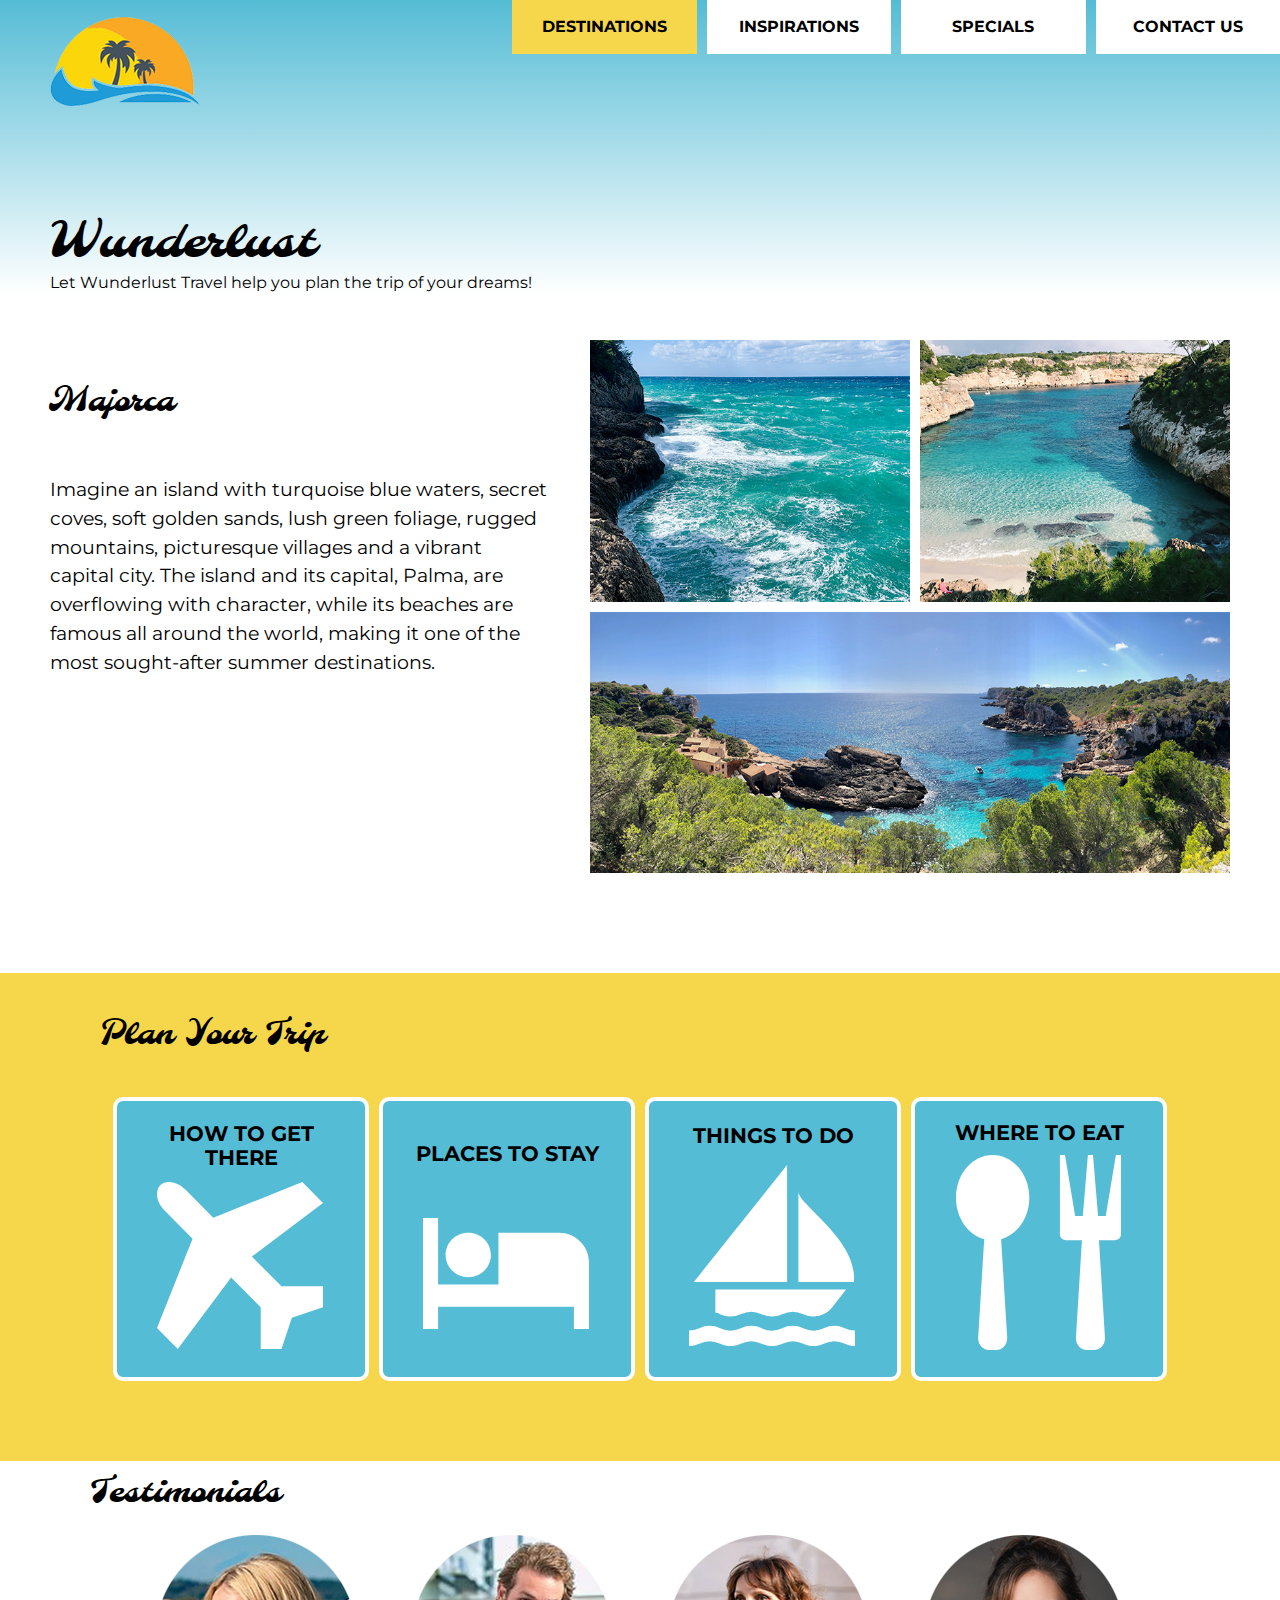
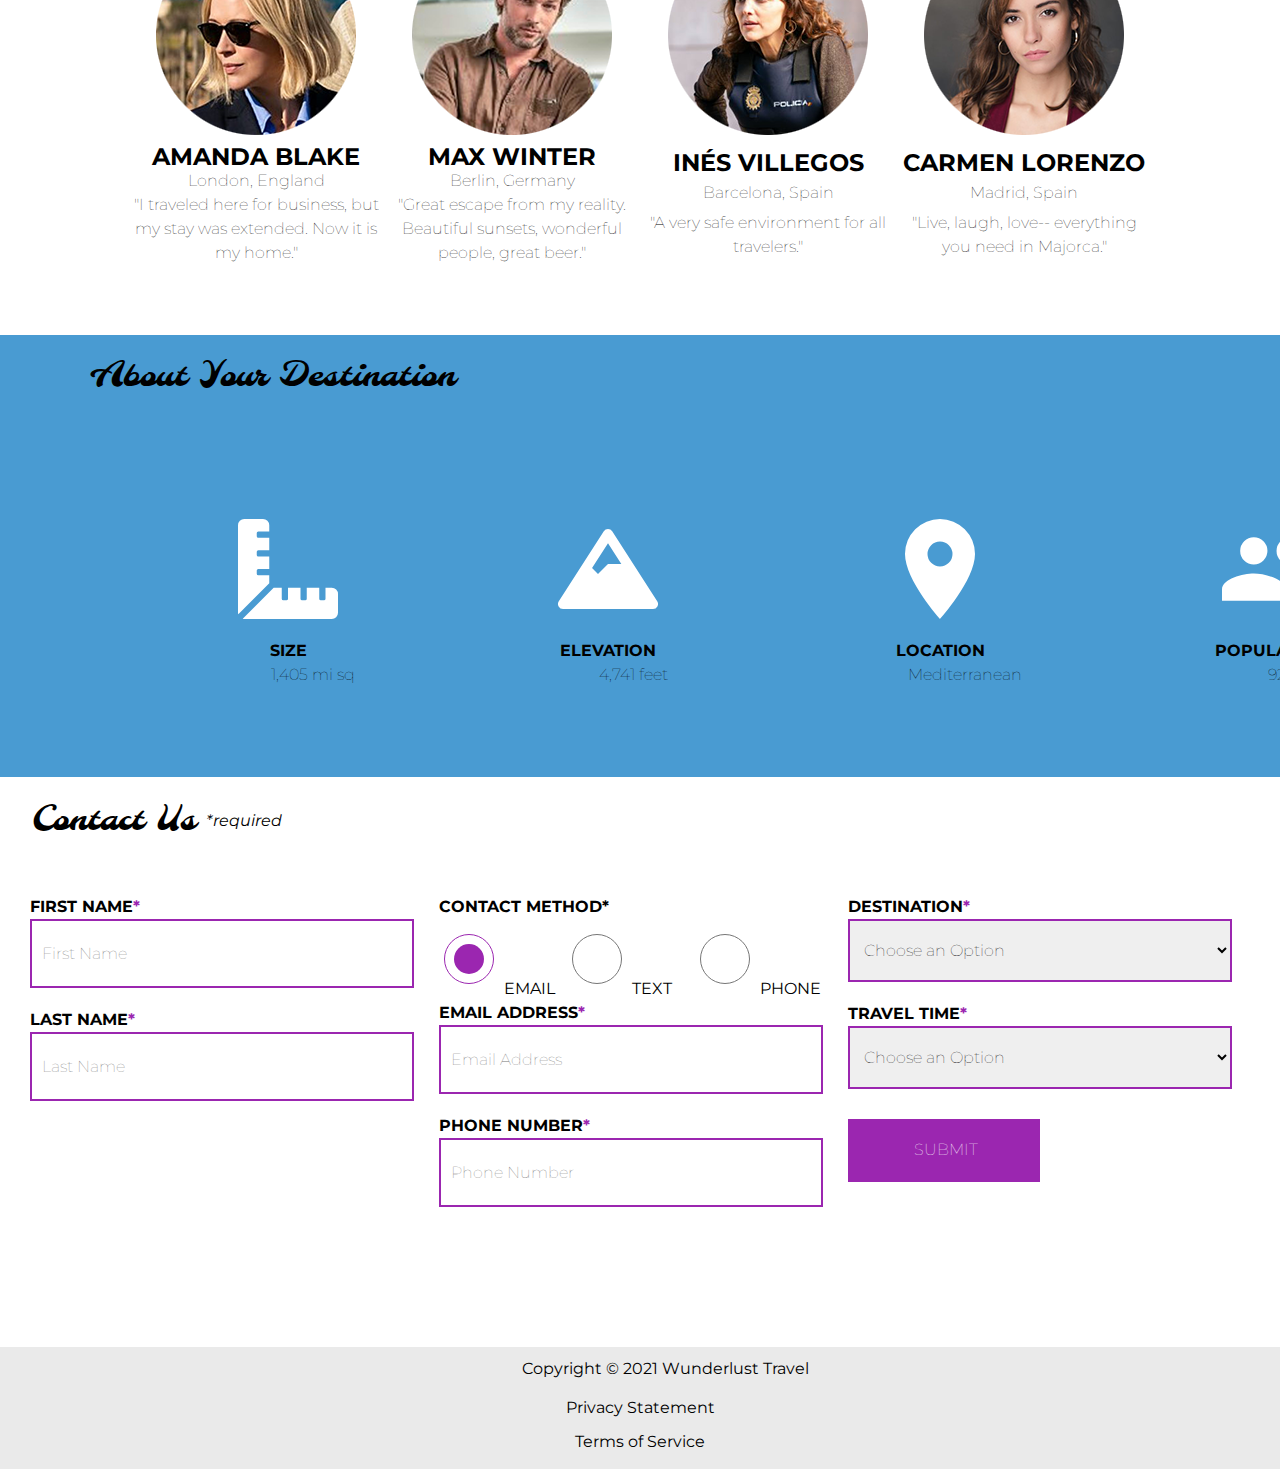
<file: index.html>
<!DOCTYPE html>
<html lang="en">
    <head>
        <meta charset="utf-8">
        <meta name="viewport" content="width=device-width, initial-scale=1">
        <meta name="author" content="Jessica Barnett, Christina Carrasquilla">
        <meta name="description" content="Let Wunderlust Travel take you to beautiful Majorca this year! Majorca is a beautiful island and offers beauty and fun to its visitors">
        <meta name="keywords" content="travel, majorca, beach, island, vacation, destination, getaway, restaurants in majorca, entertainment in majorca, testimonials from visitors">
        <title>Wunderlust Travel</title>
        <meta name="robots" content="index,follow">

        <!-- ~~~~~~~~~~ TWITTER CARD TAGS ~~~~~~~~~~ -->
        <meta name="twitter:card" content="summary_large_image">
        <meta name="twitter:site" content="@wunderlusttravel">
        <meta name="twitter:creator" content="@wunderlusttravel">
        <meta name="twitter:title" content="Wunderlust Travel: Majorca">
        <meta name="twitter:description" content="Let Wunderlust Travel take you to beautiful Majorca this year! Majorca is a beautiful island and offers beauty and fun to its visitors">
        <meta name="twitter:image" content="https://wunderlusttravel.com/images/majorca-cove.png">

        <!-- ~~~~~~~~~~ OPEN GRAPH META TAGS ~~~~~~~~~~ -->
        <meta property="og:title" content="See Majorca with Wunderlust Travel">
        <meta property="og:type" content="website">
        <meta property="og:image" content="https://wunderlusttravel.com/images/majorca-cove.png">
        <meta property="og:url" content="https://wunderlusttravel.com/majorca">
        <meta property="og:description" content="Let Wunderlust Travel take you to beautiful Majorca this year! Majorca is a beautiful island and offers beauty and fun to its visitors">
        <!-- ~~~~~~~~~~FAVICON ~~~~~~~~~~ -->
        <link rel="shortcut icon" href="images/favicon.png">

        <!-- ~~~~~~~~~~ GOOGLE FONTS ~~~~~~~~~~ -->
        <link rel="preconnect" href="https://fonts.googleapis.com">
        <link rel="preconnect" href="https://fonts.gstatic.com" crossorigin>
        <link href="https://fonts.googleapis.com/css2?family=Molle:ital@1&family=Montserrat:wght@400;600&display=swap" rel="stylesheet">
        <link href="styles.css" rel="stylesheet">
    </head>
    <body>
        <a id="skip" href="#main-content">Skip to Main Content</a>
        <!-- styling skip links: https://webaim.org/techniques/css/invisiblecontent/ -->
        <header>
            <a href="index.html" id="logo"><img src="images/logo.png" alt="The Wunderlust logo shows blue waves and the outline of two palm trees against an orange sun"></a>
            <h1>Wunderlust</h1>
			<p>Let Wunderlust Travel help you plan the trip of your dreams!</p>			
            <nav>
                <div id="menu-toggle">
                    <!-- responsive menu code from (with changes made to match mockups): https://css-tricks.com/three-css-alternatives-to-javascript-navigation/ -->
                    <h2 class="sr-only">Main Navigation</h2>
                    <!-- hidden but accessible headings from: https://webaim.org/techniques/css/invisiblecontent/ -->
                    <input name="toggle" id="toggle" type="checkbox">
                    <label for="toggle">Menu</label>
                    <ul>
                        <li class="active"><a href="#">Destinations</a></li>
                        <li><a href="#">Inspirations</a></li>
                        <li><a href="#">Specials</a></li>
                        <li><a href="#">Contact Us</a></li>
                    </ul>
                </div>
            </nav>
        </header>
        <main id="main-content">
            <article>
                <div id="intro">  
                    <h2>Majorca</h2>
                    <p>Imagine an island with turquoise blue waters, secret coves, soft golden sands, lush green foliage, rugged mountains, picturesque villages and a vibrant capital city. The island and its capital, Palma, are overflowing with character, while its beaches are famous all around the world, making it one of the most sought-after summer destinations.</p>
                    <div id="img-grid">
                        <img src="images/majorca-waves.png" alt="Turquoise blue waters with white wave caps crashing against a rock cliff">
                        <img src="images/majorca-beach.png" alt="A calm cove with turquoise waters calmly lapping at a light sand beach">
                        <picture>
                            <source srcset="images/majorca-cove-small.png"
                                media="(max-width: 500px)">
                            <img src="images/majorca-cove.png" alt="Deep blue water leading to the horizon with the island and trees in the foreground">
                        </picture>
                    </div>
                </div>  
                <section id="plan">
                    <h3>Plan Your Trip</h3>
                    <div>
                        <section>
                            <h4>How to Get There</h4>
                            <a href="#" title="Search for flights">
                                <img src="images/get.svg" alt="airplane icon">
                            </a>
                        </section>      
                        <section>
                            <h4>Places to Stay</h4>
                            <a href="#" title="Search for hotels">
                                <img src="images/stay.svg" alt="bed icon">
                            </a>
                        </section>
                        <section>
                            <h4>Things to Do</h4>
                            <a href="#" title="Search for Activities">
                                <img src="images/do.svg" alt="sailboat icon">
                            </a>                     
                        </section>    
                        <section>
                            <h4>Where to Eat</h4>
                            <a href="#" title="Search for Restaurants">
                                <img src="images/eat.svg" alt="fork and spoon icon">                         
                            </a>
                        </section>
                    </div>   
                </section>
                <section id="testimonials">
                    <h3>Testimonials</h3>
                    <div>
                        <section>
                            <img src="images/miranda-blake.png" alt="Miranda Blake has a blonde bob and is wearing dark sunglasses">
                            <h4>Amanda Blake</h4>
                            <p>London, England</p>
                            <q>"I traveled here for business, but my stay was extended. Now it is my home."</q>
                        </section>
                        <section>
                            <img src="images/max-winter.png" alt="Max Winter has dark blonde hair and a trimmed beard and mustache">
                            <h4>Max Winter</h4>
                            <p>Berlin, Germany</p>
                            <q>"Great escape from my reality. Beautiful sunsets, wonderful people, great beer."</q>
                        </section>
                        <section>
                            <img src="images/ines-villegoes.png" alt="Ines Villegos has shoulder-length, wavy, brown hair and is wearing a brown sweater"> 
                            <h4>Inés Villegos</h4> 
                            <p>Barcelona, Spain</p>
                            <q>"A very safe environment for all travelers."</q>
                        </section>
                        <section>
                            <img src="images/carmen-lorenzo.png" alt="Carmen Lorenzo has long, dark brown hair and is wearing gold hoop earrings">
                            <h4>Carmen Lorenzo</h4> 
                            <p>Madrid, Spain</p>
                            <q>"Live, laugh, love-- everything you need in Majorca."</q>
                        </section>
                    </div>
                </section>
                <section id="about">
                    <h3>About Your Destination</h3>
                    <div>
                        <section>
                            <img src="images/size.svg" alt="ruler icon">
                            <h4>Size</h4> 
                            <p>1,405 mi sq</p>
                        </section>
                        <section>
                            <img src="images/elevation.svg" alt="mountain icon">
                            <h4>Elevation</h4> 
                            <p>4,741 feet</p>
                        </section>
                        <section>
                            <img src="images/location.svg" alt="location pin icon">
                            <h4>Location</h4> 
                            <p>Mediterranean</p>
                        </section>
                        <section>
                            <img src="images/population.svg" alt="people icon">
                            <h4>Population</h4>
                            <p>923,608</p>
                        </section>
                    </div>  
                </section>
                <section id="contact">
                    <h3>Contact Us <span class="form-required">*required</span></h3>
                    <form method="post" action="https://wp.zybooks.com/form-viewer.php">
                        <div id="names">
                            <label for="fName">First Name<span class="required">*</span></label>
                            <input type="text" name="fName" id="fName" autocomplete="given-name" placeholder="First Name" required>
                            <!-- custom input styles from https://moderncss.dev/custom-css-styles-for-form-inputs-and-textareas/ -->
                            <label for="lName">Last Name<span class="required">*</span></label>
                            <input type="text" name="lName" id="lName" autocomplete="family-name" placeholder="Last Name" required>
                        </div>
                        <div id="nums">
                            <fieldset>
                                <legend>Contact Method<span class="required">*</span></legend>
                                <!-- custom radio button styles from https://moderncss.dev/pure-css-custom-styled-radio-buttons/ -->
                                <label for="prefEmail">
                                    <span class="radio-input">
                                        <input type="radio" name="contactPref" id="prefEmail" required checked>
                                        <span class="radio-control"></span>
                                    </span>
                                    <span class="radio-label">Email</span>
                                </label>
                                <label for="prefText">
                                    <span class="radio-input">
                                        <input type="radio" name="contactPref" id="prefText">
                                        <span class="radio-control"></span>
                                    </span>
                                    <span class="radio-label">Text</span>
                                </label>
                                <label for="prefPhone">
                                    <span class="radio-input">
                                        <input type="radio" name="contactPref" id="prefPhone">
                                        <span class="radio-control"></span>
                                    </span>
                                    <span class="radio-label">Phone</span>
                                </label>
                            </fieldset>
                            <label for="email">Email Address<span class="required">*</span></label>
                            <input type="email" name="email" id="email" autocomplete="email" placeholder="Email Address" required>
                            <label for="phone">Phone Number<span class="required">*</span></label>
                            <input type="tel" name="phone" id="phone" autocomplete="tel" placeholder="Phone Number" required>
                        </div>
                        <div id="selects">
                            <!-- custom select styles from: https://moderncss.dev/custom-select-styles-with-pure-css/ -->
                            <label for="destination">Destination<span class="required">*</span></label>
                            <div class="custom-select">
                                <select name="destination" id="destination" required>
                                    <option value="" disabled selected>Choose an Option</option>
                                    <option value="barcelona">Barcelona</option>
                                    <option value="granada">Granada</option>
                                    <option value="ibiza">Ibiza</option>
                                    <option value="madrid">Madrid</option>
                                    <option value="majora">Majora</option>
                                    <option value="seville">Seville</option>
                                    <option value="tenerife">Tenerife</option>
                                    <option value="valencia">Valencia</option>
                                </select>
                                <span class="focus"></span>
                            </div>  
                            <label for="travelTime">Travel Time<span class="required">*</span></label>
                            <div class="custom-select">
                                <select name="travelTime" id="travelTime" required>
                                    <option value="" disabled selected>Choose an Option</option>
                                    <option value="fall">Fall</option>
                                    <option value="winter">Winter</option>
                                    <option value="spring">Spring</option>
                                    <option value="summer">Summer</option>
                                    <option value="flexible">Flexible</option>
                                </select>
                                <span class="focus"></span>
                            </div> 
                            <input type="submit" name="mySubmit" id="mySubmit" value="Submit">
                        </div>
                    </form>
                </section>
            </article>
        </main>
        <footer>
            <p>Copyright &copy; 2021 Wunderlust Travel</p>
            <a href="#">Privacy Statement</a>
            <a href="#">Terms of Service</a>
        </footer>
    </body>
</html>
</file>
<file: styles.css>
/* KELSEY LAHAVICH */

html, body, div, span, applet, object, iframe,
h1, h2, h3, h4, h5, h6, p, blockquote, pre,
a, abbr, acronym, address, big, cite, code,
del, dfn, em, img, ins, kbd, q, s, samp,
small, strike, strong, sub, sup, tt, var,
b, u, i, center,
dl, dt, dd, ol, ul, li,
fieldset, form, label, legend,
table, caption, tbody, tfoot, thead, tr, th, td,
article, aside, canvas, details, embed, 
figure, figcaption, footer, header, hgroup, 
menu, nav, output, ruby, section, summary,
time, mark, audio, video {
	margin: 0;
	padding: 0;
	border: 0;
	font-size: 100%;
	font: inherit;
	vertical-align: baseline;
}
/* HTML5 display-role reset for older browsers */
article, aside, details, figcaption, figure, 
footer, header, hgroup, menu, nav, section {
	display: block;
}
body {
	line-height: 1;
}
ol, ul {
	list-style: none;
}
blockquote, q {
	quotes: none;
}
blockquote:before, blockquote:after,
q:before, q:after {
	content: '';
	content: none;
}
table {
	border-collapse: collapse;
	border-spacing: 0;
}

/* VARIABLES */
:root {
    --yellow: #F6D64A;
    --teal: #55BCD5;
    --purple: #9B26B0;
    --blue: #499BD2;
    --dark-gray: #222222;
    --light-gray: #EAEAEA;
    --white: #FFFFFF;
    --black: #000000;
    --molle: 'Molle', cursive;
    --monsterrat: 'Montserrat', sans-serif; 
}

/* SKIP LINK */
#skip {
    position: absolute;
    left: -10000px;
    top: auto;
    width: 1px;
    height: 1px;
    overflow: hidden;
}

#skip:focus {
    position: static;
    width: auto;
    height: auto;
}

.sr-only {
    position: absolute;
    left: -10000px;
    top: auto;
    width: 1px;
    height: 1px;
    overflow: hidden;
}

#menu-toggle h2 {
    display: none;
}

/* BODY AND HEADER */

body {
    font-family: var(--monsterrat);
    font-size: 16px;
}

h1, h2, h3 {
    font-family: var(--molle);
}

h4, p, q, small, nav, button, form {
    font-family: var(--monsterrat);
}

/* MOBILE FIRST STYLES / SMALL SCREENS */


body {
    line-height: 1.5rem;
}

header {
    background-image: linear-gradient(var(--teal), #ffffff);
}

h1 {
    font-size: 3rem;
    margin-left: 50px;
    margin-top: 15px;
}

header p {
    margin-left: 50px;
    margin-top: 15px;
}

#logo img {
    max-width: 40%;
    padding: 10px;
}

#menu-toggle {
    position: absolute;
    right: 0;
    top: 50px;
    text-transform: uppercase;
}

#menu-toggle label {
     background-color: var(--yellow);
     padding: 15px 100px;
}

#menu-toggle input {
    display: none;
}

#menu-toggle ul {
    position: relative;
    display: none;
    width: 100vw;
    height: 60vh;
    background-color: var(--teal);
}

#menu-toggle li {
    height: 20%;
    display: flex;
    border-bottom: .5 solid var(--dark-gray);
    justify-content: center;
    align-items: center;

}

#menu-toggle li a {
    text-decoration: none;
    text-transform: uppercase;
    color: var(--black);

}

#menu-toggle input:checked ~ ul, #menu-toggle input:checked ~ label {
    display: flex;
    flex-direction: column;
}

#menu-toggle input:checked ~ label {
    align-items: center;
    background-color: var(--black);
    color: var(--white);
}


#intro h2, p {
    margin-left: 50px;
}

#intro h2 {
    margin-top: 50px;
    margin-bottom: 10px;
    font-size: 1.5rem;
}

#img-grid {
    display: grid;
    grid-template-columns: 1fr;
    grid-template-rows: repeat(2, 33%) auto;
    gap: 10px;
}

#img-grid img {
    width: 100%;
    height: 100%;
}

#plan {
    background-color: var(--yellow);
}

#plan h3 {
        font-size: 2rem;
        margin-top: 100px;
        padding-top: 50px;
        padding-bottom: 20px;
        padding-left: 100px;
}

#plan div {
    display: grid;
    grid-template-columns: auto;
    grid-template-rows: repeat(4, 1fr);
    justify-content: center;
    gap: 10px;
    padding-bottom: 20px;
}

#plan img {
    max-width: 100%;
    width: 80%;
    margin-left: 20px;
}

#plan div section {
    background-color: var(--teal);
    border: 4px var(--white) solid;
    border-radius: 10px;
    display: grid;
    justify-items: center;
    align-items: center;
    grid-template-rows: repeat(2, auto);
    padding: 20px;
}

#plan h4 {
    text-align: center;
    font-size: 1.3rem;
    font-weight: bolder;
    text-transform: uppercase;
    padding-bottom: 10px;
}

#testimonials h3 {
    font-size: 2rem;       
}

#testimonials section {
    display: grid;
    justify-items: center;
}

#testimonials h4 {
    font-weight: bolder;
    text-transform: uppercase;
    font-size: 1.5rem;
    margin-top: 10px;
}

#testimonials p {
    text-align: center;
    font-size: 1rem;
    font-weight: lighter;
    padding-right: 50px;
}

#testimonials q {
    font-size: italic;
    font-weight: lighter;
    max-width: 250px;
    text-align: center;
    margin-bottom: 10px;
}


#about {
    background-color: var(--blue);
}

#about section {
    display: grid;
    justify-items: center;
    align-items: center;
    padding: 20px;
}

#about h3 {
    padding-top: 30px;
    padding-bottom: 20px;
    font-size: 2rem;
}

#about div {
    display: grid;
    grid-template-columns: 50% 50%;
    grid-template-rows: 50% 50%;
}

#about h4 {
    font-weight: bolder;
    text-transform: uppercase;
}

#about p {
    font-weight: lighter;
    font-size: 1rem;
}

#about img {
    width: 100px;
    height: 100px;
    padding: 20px;
}

#contact {
    display: flex;
    flex-direction: column;
}

#contact form {
    display: grid;
    margin: 0 5vw;
}

#contact h3{
    display: flex;
    font-size: 2rem;
    padding: 2rem 2rem;
}

#contact h3 span{
    font-size: 1rem;
    padding-left: 10px;
    font-style: italic;
    font-family: var(--monsterrat);
}

#contact input, #contact select {
    border: var(--purple) solid 2px;
}

#contact form {
    display: grid;
    margin: 0 10vw;
}

#contact form div {
    display: flex;
    flex-direction: column;
}

label span.required {
    color: var(--purple);
}

#contact form label {
    font-size: 1rem;
    text-transform: uppercase;
    font-weight: bold;
}

#contact input, select {
    margin-bottom: 20px;
    height: 10vh;
    font-size: 1rem;
    font-family: var(--monsterrat);
    font-weight: lighter;
    padding-left: 10px;
}

#contact input[type="radio"] {
    accent-color: var(--purple);
    margin: 5px;
    width: 50px;
    height: 70px;
}

.radio-label {
    font-weight: lighter ;
}

#nums legend {
    font-weight: bold;
    text-transform: uppercase;
}

fieldset {
    display: grid;
    align-items: center;
    grid-template-columns: 1fr 1fr 1fr ; 
}

#mySubmit {
    margin-top: 10px;
    background-color: var(--purple);
    color: var(--white);
    text-transform: uppercase;
    font-weight: bolder;
}

footer {
    display: flex;
    flex-direction: column;
    justify-content: center;
    align-items: center;
    margin: 0 auto;
    margin-top: 10vh;
    padding: 10px;
    background-color: var(--light-gray);
}

footer a {
    text-decoration: none;
    padding: 5px;
    color: var(--black);
}

footer p {
    padding-bottom: 10px;
}



/* ---------MEDIA QUERIES---------- */

/* SMALL SCREENS*/
@media screen and (min-width: 500px) {
    #logo img {
        max-width: 80vw;
    }
    #about h3 {
        padding-top: 30px;
    }

    input {
        line-height: 2rem;
    }

    #contact input[type="radio"]{
        display: inline-block;
    }  


}
/* MEDIUM SCREEN MEDIA QUERIES */

@media screen and (min-width: 700px) {

    header h1 {
        position: relative;
    }

    /* NAV */
    #menu-toggle {
        position: static;
        align-items: center;
    }

    #menu-toggle h2 {
        display: none;
    }

    nav {
        display: grid;
        justify-items: center;
        margin-top: 30px;
        margin-bottom: -300px;
    }

    #menu-toggle ul{
        display: grid;
        grid-template-columns: 1fr 1fr 1fr 1fr;
        width: 90vw;
        gap: 10px;
        background-color: transparent;  
    }

    #menu-toggle li {
        background-color: var(--white);
        font-weight: bold;
        border: none;
    }

    #menu-toggle .active {
        background-color: var(--yellow);
    }

    #menu-toggle li:hover {
        background-color: var(--yellow);
    }
    
    label[for="toggle"] {
        display: none;
    }

    /* INTRO */
    #intro {
        display: flex;
        flex-direction: column;
        justify-content: center;
    }

    #intro p {
        line-height: 2;
        margin-right: 90px;
    }

    #img-grid{
        display: grid;
        grid-template-columns: 40vw 40vw;
        grid-template-rows: 50% 50%;
        overflow: hidden;
        padding-bottom: .5rem;
        gap: 10px;
        margin-left: 50px;
    } 

    #img-grid picture {
        grid-column: 1 / -1;
    }

    /* PLAN */
    #plan div {
        display: grid;
        grid-template-columns: 1fr 1fr;
        grid-template-rows: 1fr 1fr;
        margin: 0 10vw;
    }

    /* TESTIMONIALS */

    #testimonials h3 {
        margin-top: 20px;
    }

    #testimonials div {
        display: grid;
        margin: 0 10vw;
        grid-template-columns: 1fr 1fr;
    }

    /* ABOUT */

     #about div{
        display: grid;
        grid-template-columns: repeat(4, 1fr);
        grid-template-rows: 1fr;
        margin: 0 10vw;
    }

    /* LARGE SCREEN MEDIA QUERIES */
    @media screen and (min-width: 1200px){
    
        /* HEADER */
    
        header {
            grid-template-columns: 15vw 1fr;
        }
    
        header h1{
            top: 10vh;
        }
    
        header p {
            padding-top: 10vh;
        }
    
        /* NAV */
    
        nav {
            position: absolute;
            top: 0;
            margin: 0;
            right: 0;
        }
    
        #menu-toggle ul {
            width: 60vw;
        }
    
        #menu-toggle li {
            height: 6vh;
        }

        #menu-toggle h2 {
            display: none;
        }
    
        /* INTRO */
    
        #intro {
            margin-top: 5vh;
            display: grid;
            grid-template-columns: 50% 1fr;
            grid-template-rows: repeat(3, auto);
        }
    
       #intro h2 {
            grid-column: 1/2;
            grid-row: 1/2;
            font-size: 2rem; 
        }
    
        #intro p {
            position: relative;
            grid-column: 1/2;
            grid-row: 1/2;
            font-size: 1.2rem;
            top: 15vh;
            line-height: 1.5;
        }
    
        #intro #img-grid {
            width: 100%;
            grid-template-columns: 50% 50%;
            grid-column: 2/3; 
            margin-left: -50px;
        }
    
    
        /* PLAN */
    
        #plan div{
            display: grid;
            grid-template-columns: repeat(4, 25%);
            grid-template-rows: auto;
            justify-content: center;
            padding-top: 30px;
            padding-bottom: 80px;
        }
    
    
        /* TESTIMONIALS */
    
        #testimonials div {
                display: grid;
                grid-template-columns: 1fr 1fr 1fr 1fr;
                padding-bottom: 60px;
                padding-top: 30px;
        }
    
        #testimonials h3 {
            margin-left: 90px;
        }
    
        /* ABOUT */
    
       #about section {
            padding: 10vh;
       }
    
       #about h3 {
        margin-left: 90px;
       }
    
       /* CONTACT */
    
        #contact h3 {
            grid-column: 1/-1;
            margin: 0;
        }
    
        #contact fieldset {
            max-width: 100%;
            min-width: 100%;
        }
    
        #contact form input, #contact select {
            height: 7vh;    
            }
    
        #contact form {
            display: grid;
            grid-template-columns: repeat(3, 33.33%);
            gap: 25px;
            width: 90%;
            margin: 30px;
        }
    
        #mySubmit {
            font-size: 1rem;
            position: relative;
            right: 0;
            width: 50%;
    
        }
    }
</file>
